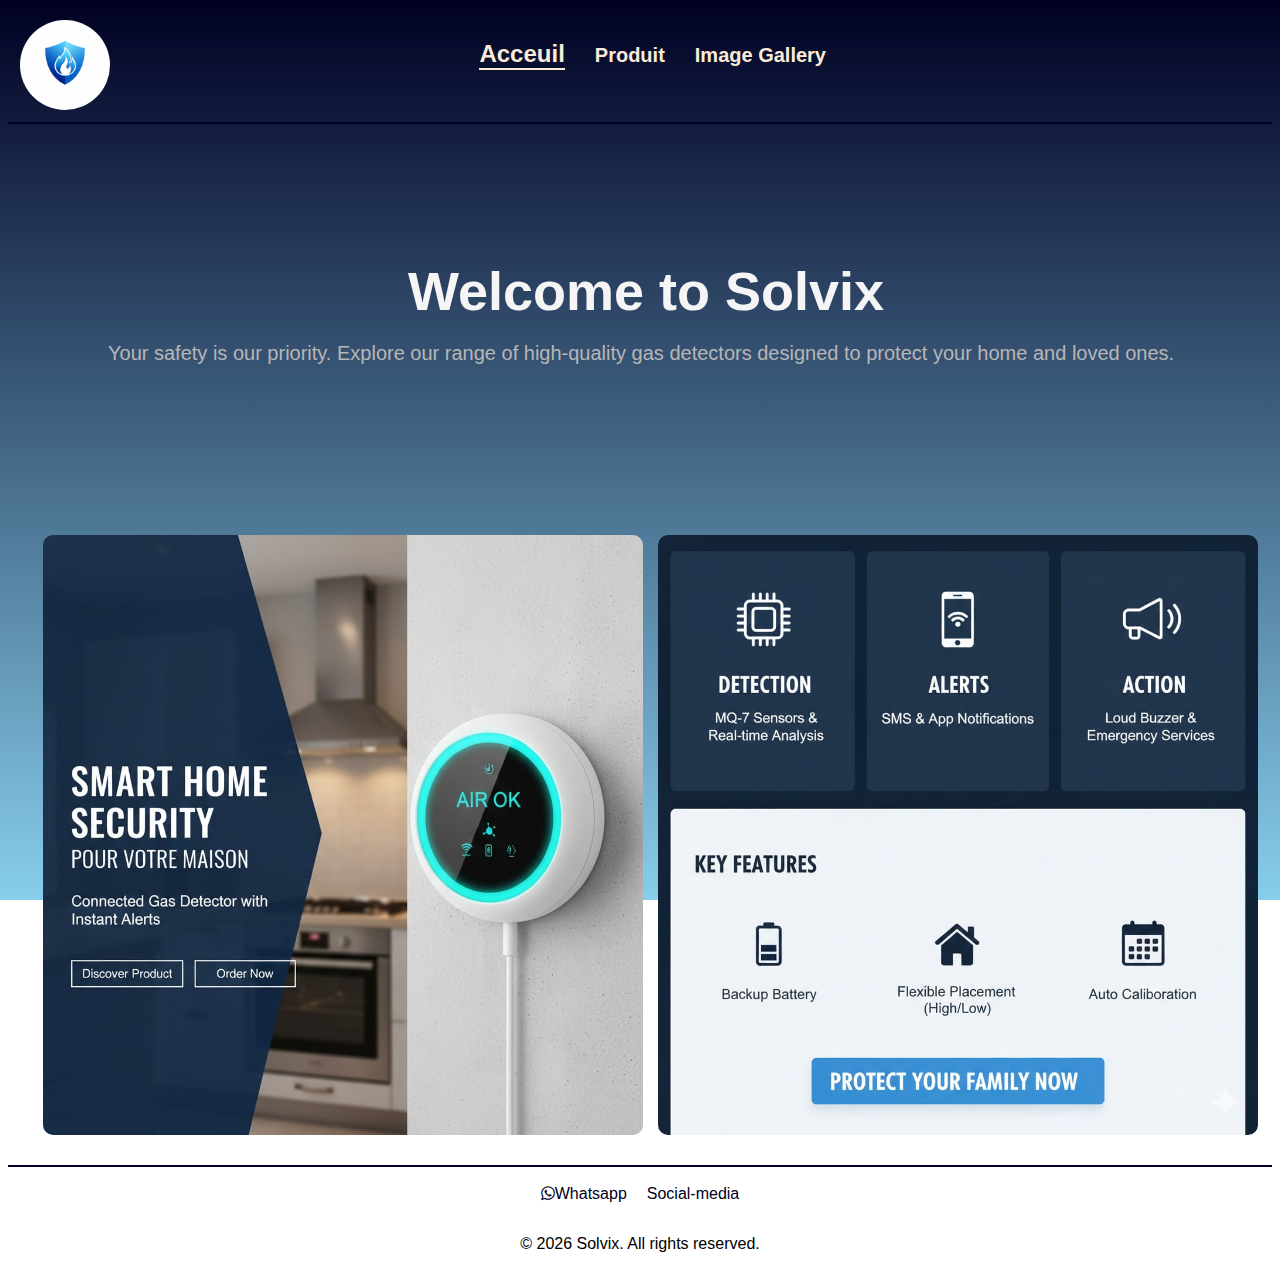
<file: index.html>
<!DOCTYPE html>
<html lang="en">
<head>
    <meta charset="UTF-8">
    <meta name="viewport" content="width=device-width, initial-scale=1.0">
    <title>solvix-project</title>
    <link rel="stylesheet" href="styles.css">
    <link rel="stylesheet" href="https://cdnjs.cloudflare.com/ajax/libs/font-awesome/4.7.0/css/font-awesome.min.css">
</head>
<body>
    <header>
        <img id="logo" src="images/logo.jpeg" alt="Solvix Logo">
        <nav>
            <ul id="top">
                <li class="active"><a href="index.html">Acceuil</a></li>
                <li><a href="produit.html">Produit</a></li>
                <li><a href="ImageGallery.html">Image Gallery</a></li>
            </ul>
        </nav>
    </header>
        <div id="hero">
            <h1>Welcome to Solvix</h1>
            <p id="texte">Your safety is our priority. Explore our range of high-quality gas detectors designed to protect your home and loved ones.</p>
        </div>
        <div class="image-gallery">
            <img id="img1" src="images/img1.jpeg" alt="Erreur de chargement de l'image">
            <img id="img1" src="images/img2.jpeg" alt="Erreur de chargement de l'image">
        </div>
    <footer>
        <nav id="cnt">
            <p id="contact"><a href="https://wa.me/23563512047"><i class="fa fa-whatsapp"></i>Whatsapp</a></p>
            <p id="contact"><a href="https://solvix-socialmedia.netlify.app/">Social-media</a></p>
        </nav>
            <p>&copy; 2026  Solvix. All rights reserved.</p>
    </footer>
</body>
</html>
</file>
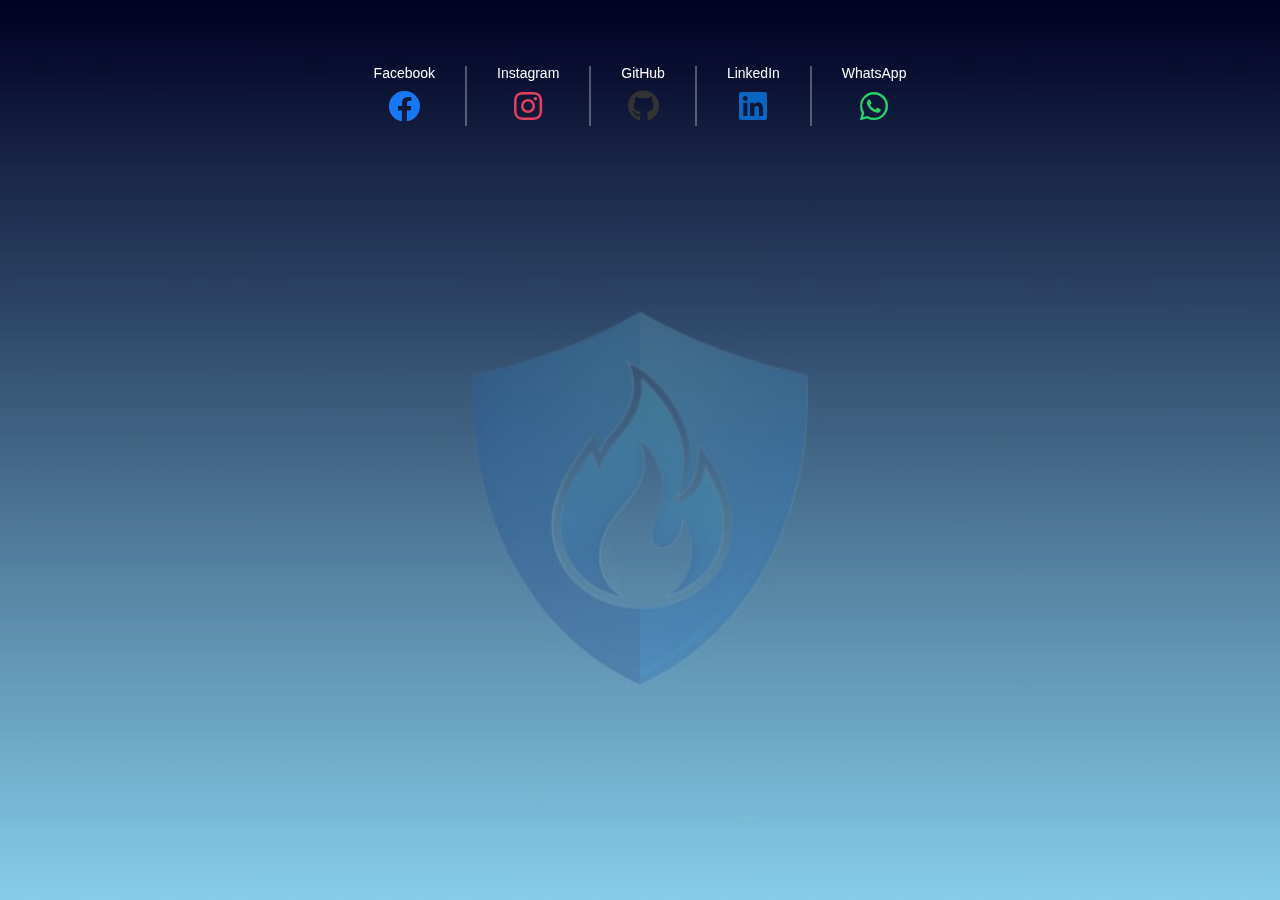
<file: solvix-page/index.html>
<!DOCTYPE html>
<html lang="en">
<head>
    <meta charset="UTF-8">
    <meta name="viewport" content="width=device-width, initial-scale=1.0">
    <title>Social media</title>
    <link rel="stylesheet" href="styles.css">
    <link href="https://cdnjs.cloudflare.com/ajax/libs/font-awesome/5.15.3/css/all.min.css" rel="stylesheet">
</head>
<body>
    <div class="social-container">
        <div class="social-item facebook">
            <span class="label">Facebook</span>
            <a href="https://www.facebook.com/share/1ZwzTE2zQm/?mibextid=wwXIfr" target="_blank"><i class="fab fa-facebook"></i></a>
        </div>
        <div class="separator"></div>
        
        <div class="social-item instagram">
            <span class="label">Instagram</span>
            <a href="https://www.instagram.com/solvix212?igsh=ZmYxZGw5a2RzNHN2&utm_source=qr" target="_blank"><i class="fab fa-instagram"></i></a>
        </div>
        <div class="separator"></div>
        
        <div class="social-item github">
            <span class="label">GitHub</span>
            <a href="https://github.com/adamkhamisofficiel01-pixel/solvix-project.git" target="_blank"><i class="fab fa-github"></i></a>
        </div>
        <div class="separator"></div>
        
        <div class="social-item linkedin">
            <span class="label">LinkedIn</span>
            <a href="https://www.linkedin.com/in/kamal-afh-0bb12638b/?lipi=urn%3Ali%3Apage%3Ad_flagship3_profile_view_base_contact_details%3Byg7eJesATqyMwI6cLWV%2Flw%3D%3D" target="_blank"><i class="fab fa-linkedin"></i></a>
        </div>
        <div class="separator"></div>
        
        <div class="social-item whatsapp">
            <span class="label">WhatsApp</span>
            <a href="https://wa.me/212772516607" target="_blank"><i class="fab fa-whatsapp"></i></a>
        </div>
    </div>
</body>
</html>
</file>
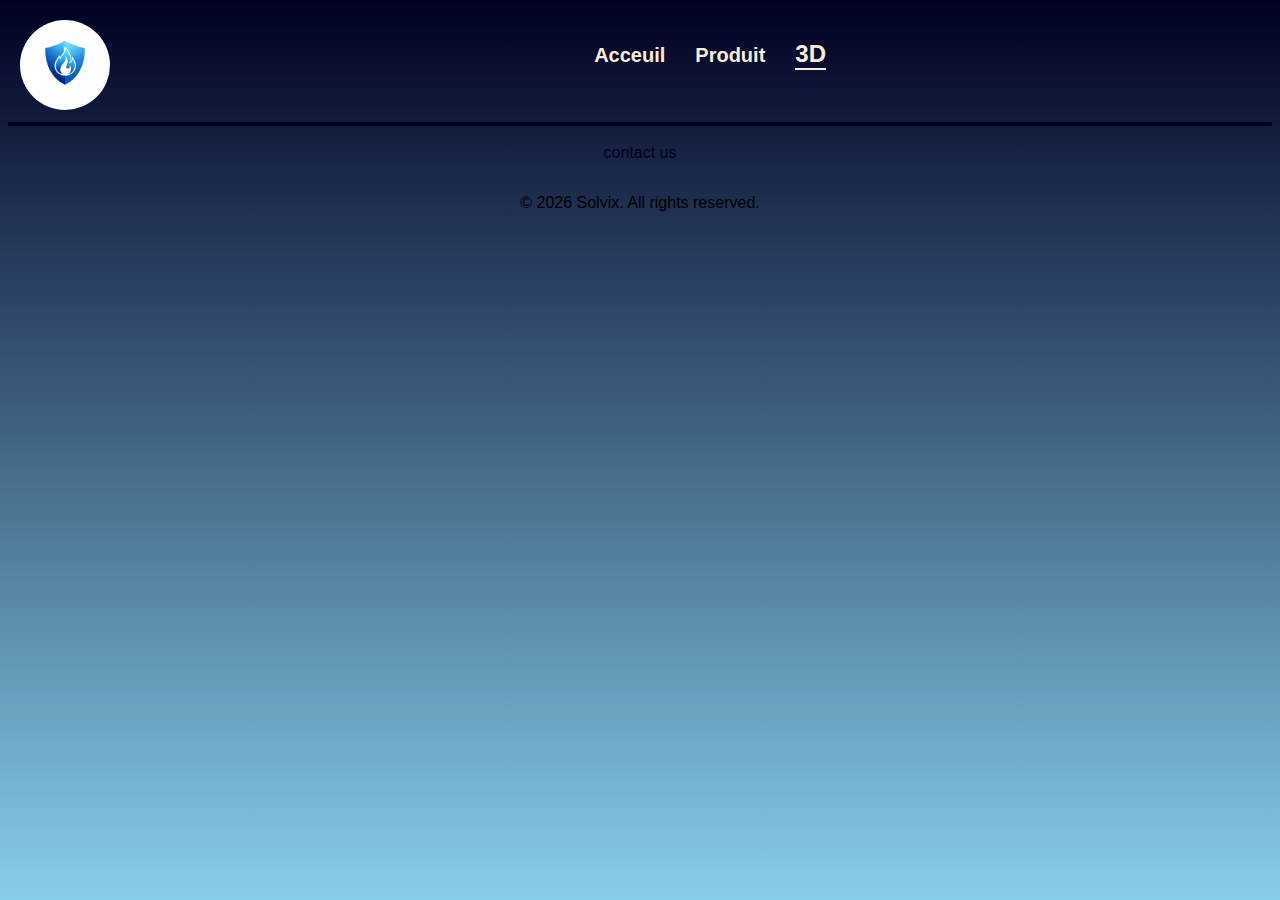
<file: 3D.html>
<!DOCTYPE html>
<html lang="en">
<head>
    <meta charset="UTF-8">
    <title>Solvix 3D Models</title>
    <link rel="stylesheet" href="styles.css">
</head>
<body id="produitbody">
    <header>
        <img id="logo" src="images/logo.jpeg" alt="Solvix Logo">
        <nav>
            <ul id="top">
                <li><a href="index.html">Acceuil</a></li>
                <li><a href="produit.html">Produit</a></li>
                <li class="active"><a href="3D.html">3D</a></li>
            </ul>
        </nav>
    </header>

    <footer>
        <p id="contact"><a href="https://wa.me/23563512047">contact us</a></p>
        <p>&copy; 2026 Solvix. All rights reserved.</p>
    </footer>
</body>
</html>
</file>
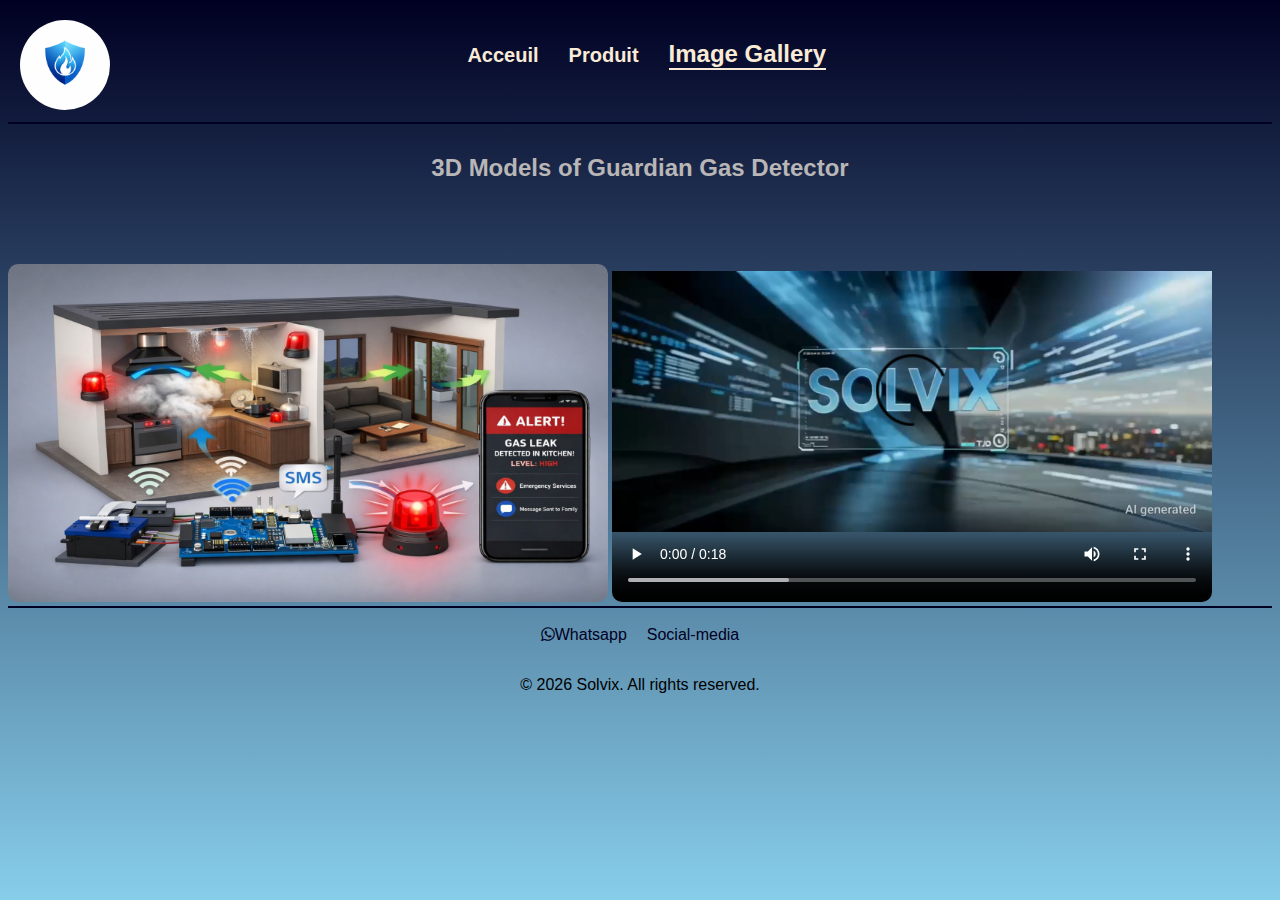
<file: ImageGallery.html>
<!DOCTYPE html>
<html lang="en">
<head>
    <meta charset="UTF-8">
    <title>Solvix 3D Models</title>
    <link rel="stylesheet" href="styles.css">
    <link rel="stylesheet" href="https://cdnjs.cloudflare.com/ajax/libs/font-awesome/4.7.0/css/font-awesome.min.css">
</head>
<body id="produitbody">
    <header>
        <img id="logo" src="images/logo.jpeg" alt="Solvix Logo">
        <nav>
            <ul id="top">
                <li><a href="index.html">Acceuil</a></li>
                <li><a href="produit.html">Produit</a></li>
                <li class="active"><a href="ImageGallery.html">Image Gallery</a></li>
            </ul>
        </nav>
    </header>
        <h2>3D Models of Guardian Gas Detector</h2>
        <div class="gallery-container">
            <img id="img4" src="images/img4.jpeg" alt="3D Model 1">
            <video id="video" controls>
                <source src="video/vid1.mp4" type="video/mp4">
                Your browser does not support the video tag.
        </div>
    <footer>
        <nav id="cnt">
            <p id="contact"><a href="https://wa.me/23563512047"><i class="fa fa-whatsapp"></i>Whatsapp</a></p>
            <p id="contact"><a href="https://solvix-socialmedia.netlify.app/">Social-media</a></p>
        </nav>
            <p>&copy; 2026  Solvix. All rights reserved.</p>
    </footer>
</body>
</html>
</file>
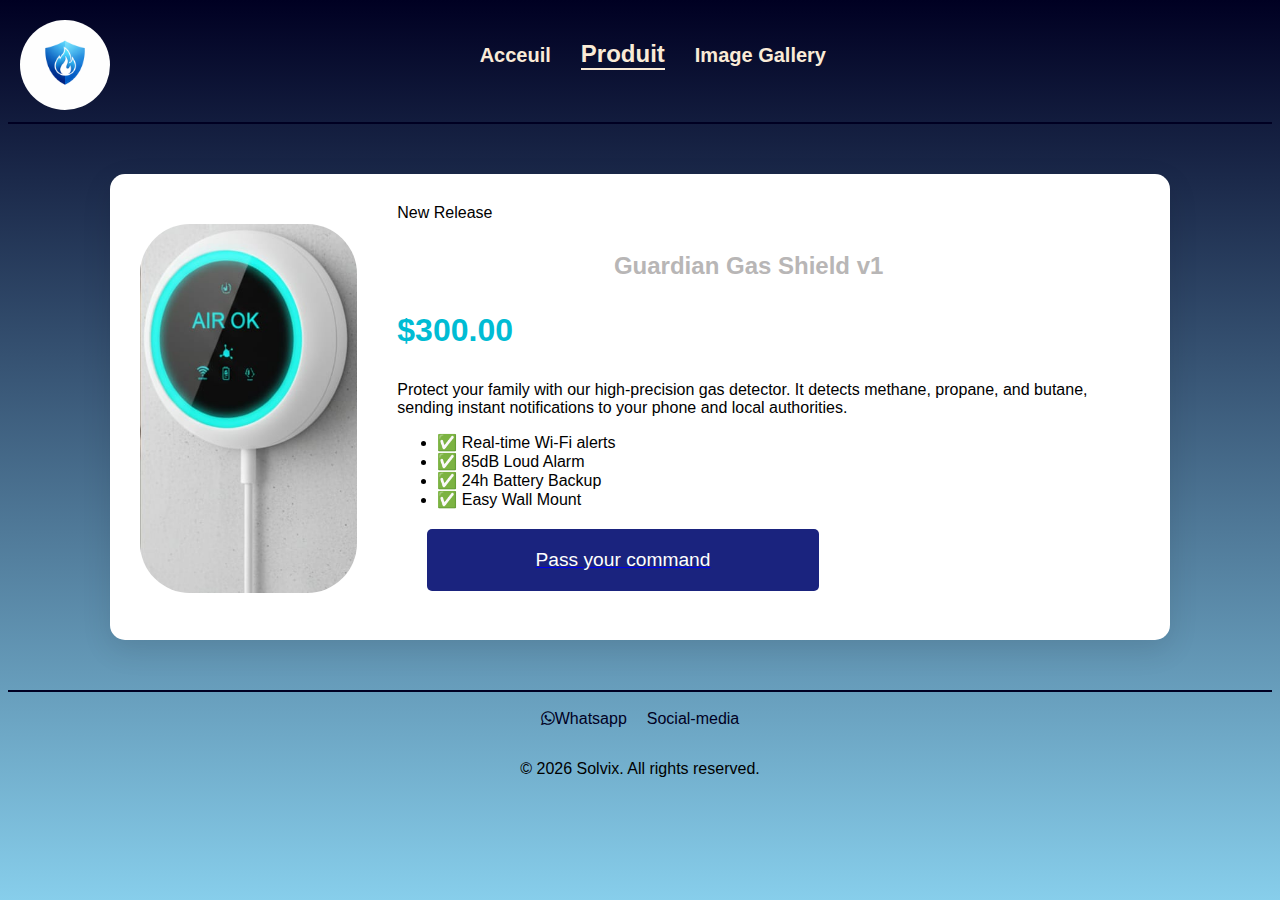
<file: produit.html>
<!DOCTYPE html>
<html lang="en">
<head>
    <meta charset="UTF-8">
    <title>Buy Guardian Gas Detector</title>
    <link rel="stylesheet" href="styles.css">
    <link rel="stylesheet" href="https://cdnjs.cloudflare.com/ajax/libs/font-awesome/4.7.0/css/font-awesome.min.css">
</head>
<body id="produitbody">
    <header>
        <img id="logo" src="images/logo.jpeg" alt="Solvix Logo">
        <nav>
            <ul id="top">
                <li><a href="index.html">Acceuil</a></li>
                <li class="active"><a href="produit.html">Produit</a></li>
                <li><a href="ImageGallery.html">Image Gallery</a></li>
            </ul>
        </nav>
    </header>
    <section class="product-page">
        <div class="product-container">
            <div class="product-image">
                <img id="img3" src="images/img3.jpeg" alt="Guardian Gas Detector">
            </div>
            <div class="product-details">
                <span class="badge">New Release</span>
                <h2>Guardian Gas Shield v1</h2>
                <p class="price">$300.00</p>
                
                <p class="description">
                    Protect your family with our high-precision gas detector. 
                    It detects methane, propane, and butane, sending instant 
                    notifications to your phone and local authorities.
                </p>

                <ul class="features">
                    <li>✅ Real-time Wi-Fi alerts</li>
                    <li>✅ 85dB Loud Alarm</li>
                    <li>✅ 24h Battery Backup</li>
                    <li>✅ Easy Wall Mount</li>
                </ul>
                <a href="https://wa.me/23563512047"><p class="btn-buy">Pass your command</p></a>
            </div>
        </div>
    </section>
    <footer>
        <nav id="cnt">
            <p id="contact"><a href="https://wa.me/23563512047"><i class="fa fa-whatsapp"></i>Whatsapp</a></p>
            <p id="contact"><a href="https://solvix-socialmedia.netlify.app/">Social-media</a></p>
        </nav>
            <p>&copy; 2026  Solvix. All rights reserved.</p>
    </footer>
</body>
</html>
</file>
<file: styles.css>
header{
    height: 90px;
    padding: 12px;
    border-bottom: #000022 2px solid;
    display: flex;
    justify-content: space-between;
}
#logo{
    width: 90px;
    height: 90px;
    border-radius: 50px;
    margin-top: 0px;
}
#hero {
    padding: 100px 0;
}
li a{
    display: flex;
    justify-content: flex-end;
    gap: 20px;
    text-decoration: none;
    color: antiquewhite;
}
li a:hover{
    font-size: 24px;
    transition: all 0.3s ease;
}
.active{
    font-size: 24px;
    transition: all 0.3s ease;
    border-bottom: 2px solid antiquewhite;
}
#top{
    color: #000022;
    font-size: 20px;
    font-weight: bold;
    text-decoration: none;
    display: flex;
    margin-right: 434px;
    justify-content: center;
    align-items: center;
    list-style-type: none;
    gap: 30px;
    font-size: 20px;
}
body{
    background-image: linear-gradient(to bottom, #000022, #87CEEB);
    background-attachment: fixed;
    font-family:'Segoe UI', Tahoma, Geneva, Verdana, sans-serif;
}
#img1{
    display: block;
    margin-left: 0px;
    margin-right: 0px;
    margin-top: 20px;
    
}
#img3{
    display: block;
    margin-left: 0px;
    margin-right: 0px;
    margin-top: 20px;
    border-radius: 50px;
}
h1 { 
    font-size: 54px; 
    margin-bottom: 10px; 
    font-weight: bold; 
    color: whitesmoke;
    margin-left: 400px;
}
#texte{
    font-size: 20px;
    color: rgb(184, 182, 182);
    margin-left: 100px;
}
.product-container {
    display: flex; 
    max-width: 1000px; 
    margin: 50px auto;
    background: white; 
    padding: 30px; 
    border-radius: 15px; 
    box-shadow: 0 10px 30px rgba(0,0,0,0.1);
}
.product-image img { 
    width: 100%; 
    border-radius: 10px; 
}
.product-details { 
    padding: 
    0 40px;
}
.price { font-size: 2rem; 
    color: #00bcd4; 
    font-weight: bold; }
.btn-buy  { 
    width: 50%;
    padding: 20px; 
    background: #1a237e; 
    color: white; 
    border: none; 
    border-radius: 5px; 
    cursor: pointer; 
    font-size: 1.2rem;
    margin-top: 20px;
    margin-left: 30px;
    display: flex;
    justify-content: center;
    align-items: center;
}
.btn-buy a{
    text-decoration: none;
    color: white;
}
.btn-buy:hover { 
    background: #3949ab;}
.image-gallery {
    display: flex; 
    gap: 15px; 
    margin: 30px 10px;
    justify-content: center;
    align-items: center;
}

.image-gallery img { 
    object-fit: cover; 
    border-radius: 10px; 
    transition: border 0.3s ease;
    width: 600px;

}
.image-gallery  { 
    width: 100%;
}
h2 {
    text-align: center;
    color: rgb(184, 182, 182);
    margin-top: 30px;
}
#img4 {
    width: 600px;
    border-radius: 10px;
}
video {
    width: 600px;
    height: 400px;
    border-radius: 10px;
    margin-bottom: px;
}

footer{
    height: 80px;
    padding: 12px;
    border-top: #000022 2px solid;
    display: flex;
    flex-direction: column;
    justify-content: center;
    align-items: center;
    background-image: radial-gradient(to bottom,white,black);
}
#cnt{
    display: flex;
    gap: 20px;
}
#contact a{
    text-decoration: none;
    color: #000022;
    font-size: 16px;
    transition: all 0.3s ease;
}
#contact a:hover{
    font-size: 19px;
    transition: all 0.3s ease;
}
/* --- AJOUTE CECI À LA FIN DE TON FICHIER CSS --- */

@media (max-width: 768px) {
    /* Reset des marges excessives */
    #top {
        margin-right: 0; /* On enlève les 500px */
        flex-direction: column; /* Menu vertical sur mobile */
        gap: 10px;
    }

    h1 {
        font-size: 32px; /* Plus petit pour mobile */
        margin-left: 20px; /* Au lieu de 400px */
        text-align: center;
    }

    #texte {
        margin-left: 20px; /* Au lieu de 100px */
        padding: 0 10px;
    }

    /* Ajustement du conteneur produit */
    .product-container {
        flex-direction: column; /* L'image passe au dessus du texte */
        margin: 10px;
        padding: 15px;
    }

    .product-details {
        padding: 20px 0;
    }

    /* Galerie d'images responsive */
    .image-gallery {
        flex-direction: column;
        align-items: center;
    }

    .image-gallery img {
        width: 100%; /* L'image prend toute la largeur disponible */
        max-width: 100%;
        height: auto;
    }

    .btn-buy {
        width: 100%; /* Bouton plus facile à cliquer sur mobile */
        margin-left: 0;
    }

    header {
        height: auto;
        flex-direction: column;
        align-items: center;
        gap: 15px;
    }
}
</file>
<file: solvix-page/styles.css>
body{
    font-family:'Segoe UI', Tahoma, Geneva, Verdana, sans-serif;
    position: relative;
    background: linear-gradient(to bottom, #000022, #87CEEB);
    background-attachment: fixed;
}

body::before {
    content: '';
    position: fixed;
    top: 2y;
    left: 0;
    width: 100%;
    height: 100%;
    background: url('images/logo.jpeg') no-repeat center center fixed;
    background-size: cover;
    opacity: 0.5; 
    z-index: -1;
}
img{
    display: block;
    margin-left: auto;
    margin-right: auto;
    opacity: 0.4;
    width: 100%;
    height: 100%;
}
.social-container {
    display: flex;
    align-items: center;
    justify-content: center;
    gap: 0;
    margin-top: 50px;
    flex-wrap: wrap;
}

.social-item {
    display: flex;
    flex-direction: column;
    align-items: center;
    justify-content: center;
    gap: 8px;
    padding: 15px 20px;
}

.social-item .label {
    font-size: 14px;
    font-weight: 500;
    text-transform: capitalize;
}

.social-item a {
    font-size: 32px;
    transition: transform 0.3s ease;
    text-decoration: none;
}

.social-item a:hover {
    transform: scale(1.2);
}

.separator {
    width: 2px;
    height: 60px;
    background-color: rgba(255, 255, 255, 0.3);
    margin: 0 10px;
}

.social-item.facebook a {
    color: #1877F2;
}

.social-item.instagram a {
    color: #E4405F;
}

.social-item.twitter a {
    color: #1DA1F2;
}

.social-item.telegram a {
    color: #0088cc;
}

.social-item.youtube a {
    color: #FF0000;
}

.social-item.github a {
    color: #333333;
}

.social-item.linkedin a {
    color: #0A66C2;
}

.social-item.whatsapp a {
    color: #25D366;
}

.social-item .label {
    color: white;
}

div {
    font-family: 'Segoe UI', Tahoma, Geneva, Verdana, sans-serif;
}
</file>
